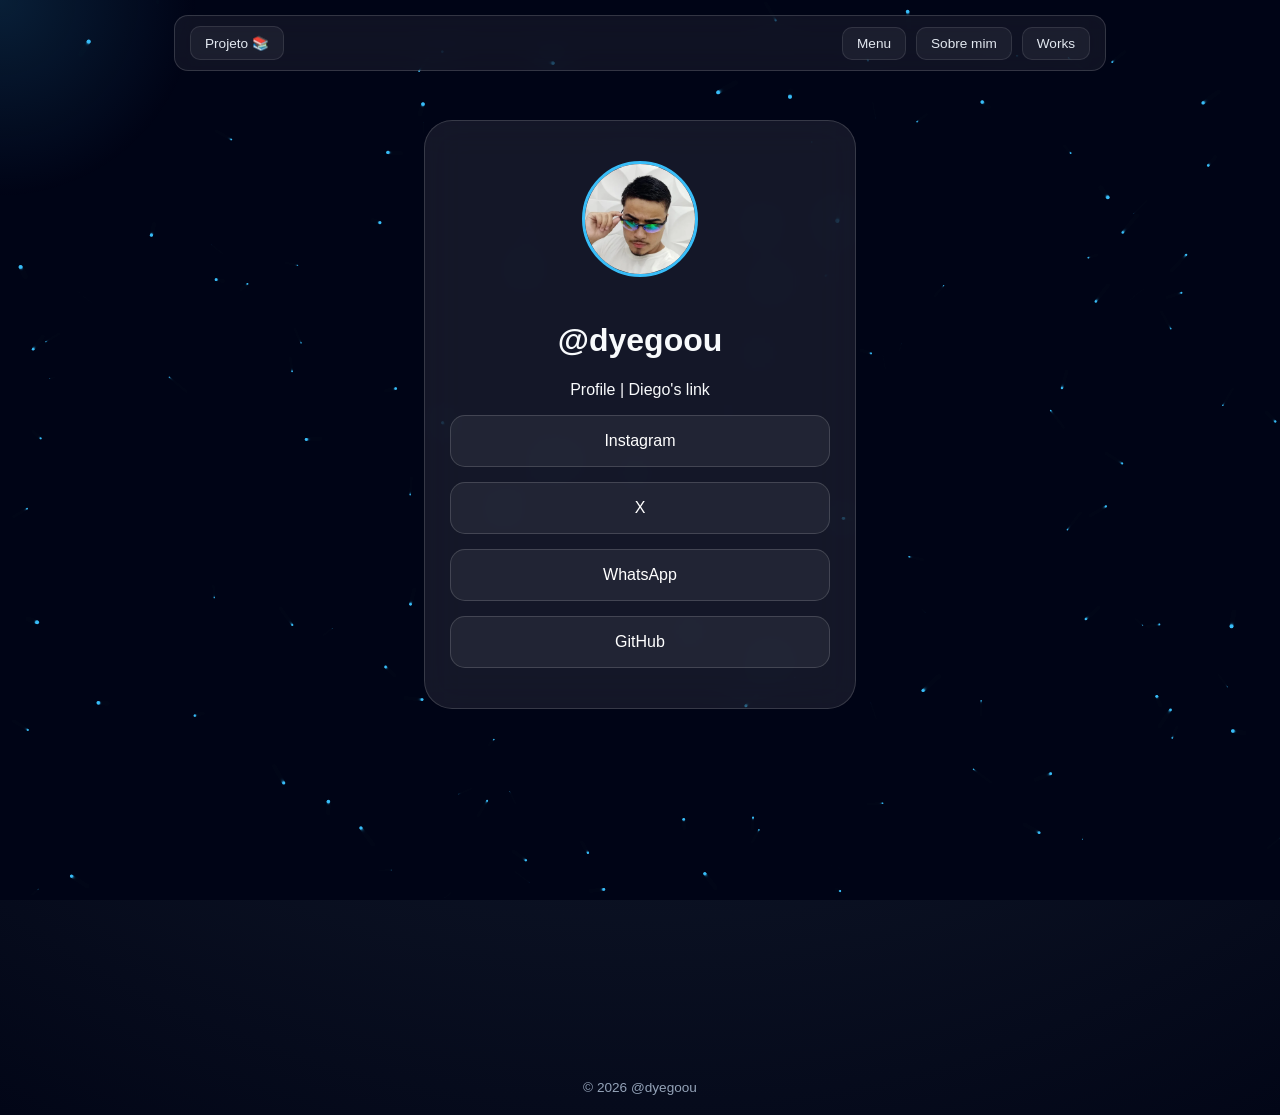
<file: index.html>
<!DOCTYPE html>
<html lang="pt-br">
<head>
<meta charset="UTF-8">
<meta name="viewport" content="width=device-width, initial-scale=1.0">
<link rel="icon" href="images/dyegoou.webp" type="image/webp">
<link rel="stylesheet" href="style.css">
<title>@dyegoou | devLinks</title>
</head>

<body>

<!-- TOPBAR -->
<div class="topbar">

    <a href="index.html" class="logo">Projeto 📚</a>

    <div class="menu-toggle" id="menuToggle">☰</div>

<div class="topbar-right" id="menu">
    <a href="index.html">Menu</a> <!-- NOVO -->
    <a href="aboutme.html">Sobre mim</a>
    <a href="works.html">Works</a>
</div>

</div>

<canvas id="bgCanvas"></canvas>
<div class="glow" id="glow"></div>

<div class="wrapper">
<div class="container">

<img src="images/dyegoou.webp" class="profile-img" id="profilePic">

<h1>@dyegoou</h1>
<p>Profile | Diego's link</p>

<div class="links">
<a href="https://instagram.com/dyegoou" class="link-card instagram" target="_blank" rel="noopener noreferrer">Instagram</a>
<a href="https://x.com/dyegoouu" class="link-card x" target="_blank" rel="noopener noreferrer">X</a>
<a href="https://wa.me/11932078062" class="link-card whatsapp" target="_blank" rel="noopener noreferrer">WhatsApp</a>
<a href="https://github.com/dyegoou" class="link-card github" target="_blank" rel="noopener noreferrer">GitHub</a>
</div>

</div>
</div>

<footer>© 2026 @dyegoou</footer>

<!-- LIGHTBOX -->
<div class="image-overlay" id="overlay">
<span class="close-btn" id="closeBtn">&times;</span>
<a href="images/dyegoou.webp" download class="download-btn">⬇</a>
<img src="images/dyegoou.webp" class="expanded-img" id="fullImg">
</div>

<script>
/* PARTICULAS */
const canvas = document.getElementById("bgCanvas");
const ctx = canvas.getContext("2d");

canvas.width = innerWidth;
canvas.height = innerHeight;

let particles = [];

for (let i = 0; i < 150; i++) {
particles.push({
x: Math.random()*canvas.width,
y: Math.random()*canvas.height,
size: Math.random()*2,
speedX: Math.random()-0.5,
speedY: Math.random()-0.5
});
}

function animate(){
ctx.fillStyle="rgba(2,6,23,0.4)";
ctx.fillRect(0,0,canvas.width,canvas.height);

particles.forEach(p=>{
p.x+=p.speedX;
p.y+=p.speedY;

ctx.beginPath();
ctx.arc(p.x,p.y,p.size,0,Math.PI*2);
ctx.fillStyle="#38bdf8";
ctx.fill();
});

requestAnimationFrame(animate);
}
animate();

/* GLOW */
const glow=document.getElementById("glow");

document.addEventListener("mousemove",e=>{
glow.style.left=e.clientX+"px";
glow.style.top=e.clientY+"px";
});

/* LIGHTBOX */
const profilePic=document.getElementById('profilePic');
const overlay=document.getElementById('overlay');
const closeBtn=document.getElementById('closeBtn');
const fullImg=document.getElementById('fullImg');
const topbar=document.querySelector('.topbar');

profilePic.onclick = () => {
overlay.style.display = 'flex';
topbar.classList.add('hidden');
setTimeout(() => fullImg.style.transform = 'scale(1)', 10);
};

function closeLightbox(){
fullImg.style.transform = 'scale(0.7)';
topbar.classList.remove('hidden');
setTimeout(() => overlay.style.display = 'none', 300);
}

closeBtn.onclick=closeLightbox;

overlay.onclick=(e)=>{
if(e.target!==fullImg)closeLightbox();
};

/* MENU MOBILE FUNCIONANDO */
const toggle = document.getElementById("menuToggle");
const menu = document.getElementById("menu");

if (toggle && menu) {
    toggle.addEventListener("click", () => {
        menu.classList.toggle("active");
    });
}
</script>

</body>
</html>
</file>
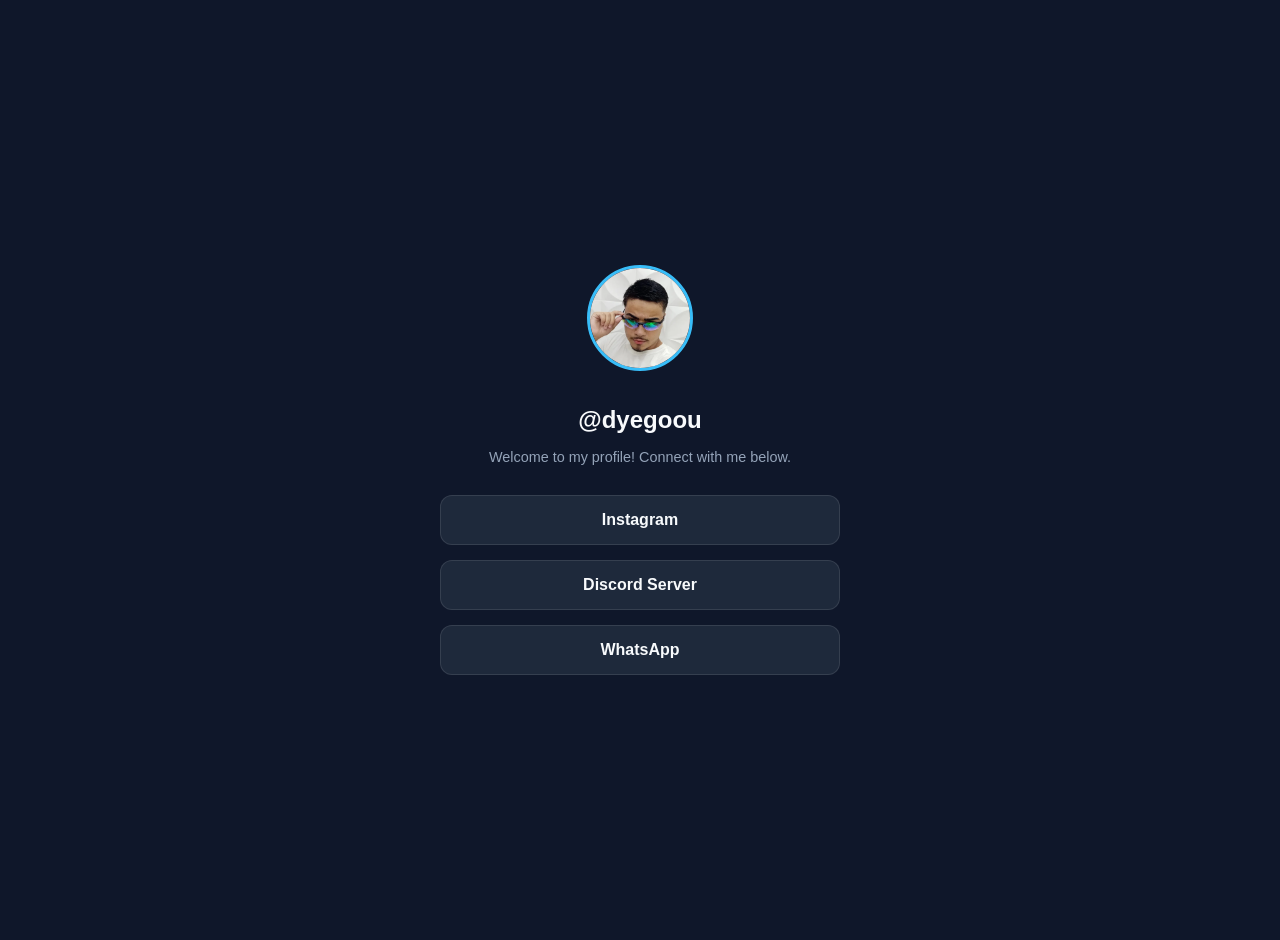
<file: vscode/index.html>
<!DOCTYPE html>
<html lang="en">
<head>
    <meta charset="UTF-8">
    <meta name="viewport" content="width=device-width, initial-scale=1.0">
    <title>My Profile | Links</title>
    <style>
        :root {
            --bg-color: #0f172a;
            --card-bg: #1e293b;
            --text-color: #f8fafc;
            --accent-color: #38bdf8;
            --hover-color: #0ea5e9;
        }

        body {
            font-family: 'Segoe UI', Tahoma, Geneva, Verdana, sans-serif;
            background-color: var(--bg-color);
            color: var(--text-color);
            display: flex;
            justify-content: center;
            align-items: center;
            min-height: 100vh;
            margin: 0;
            padding: 20px;
        }

        .container {
            width: 100%;
            max-width: 400px;
            text-align: center;
        }

        .profile-img {
            width: 100px;
            height: 100px;
            border-radius: 50%;
            border: 3px solid var(--accent-color);
            margin-bottom: 15px;
            object-fit: cover;
        }

        h1 {
            font-size: 1.5rem;
            margin-bottom: 5px;
        }

        p {
            font-size: 0.9rem;
            color: #94a3b8;
            margin-bottom: 30px;
        }

        .links {
            display: flex;
            flex-direction: column;
            gap: 15px;
        }

        .link-card {
            background-color: var(--card-bg);
            color: var(--text-color);
            text-decoration: none;
            padding: 15px;
            border-radius: 12px;
            font-weight: 600;
            transition: transform 0.2s, background-color 0.2s;
            border: 1px solid rgba(255, 255, 255, 0.1);
        }

        .link-card:hover {
            transform: scale(1.03);
            background-color: var(--accent-color);
            color: #000;
        }

        /* Specific colors on hover (Optional) */
        .instagram:hover { background-color: #E1306C; color: white; }
        .discord:hover { background-color: #5865F2; color: white; }
        .whatsapp:hover { background-color: #25D366; color: white; }

    </style>
</head>
<body>

    <div class="container">
        <img src="images/dyegoou.webp" alt="Profile Picture" class="profile-img">
        
        <h1>@dyegoou</h1>
        <p>Welcome to my profile! Connect with me below.</p>

        <div class="links">
            <a href="https://instagram.com/dyegoou" class="link-card instagram" target="_blank">Instagram</a>
            <a href="https://discord.gg/txrp2" class="link-card discord" target="_blank">Discord Server</a>
            <a href="https://wa.me/11932078062" class="link-card whatsapp" target="_blank">WhatsApp</a>
        </div>
    </div>

</body>
</html>
</file>
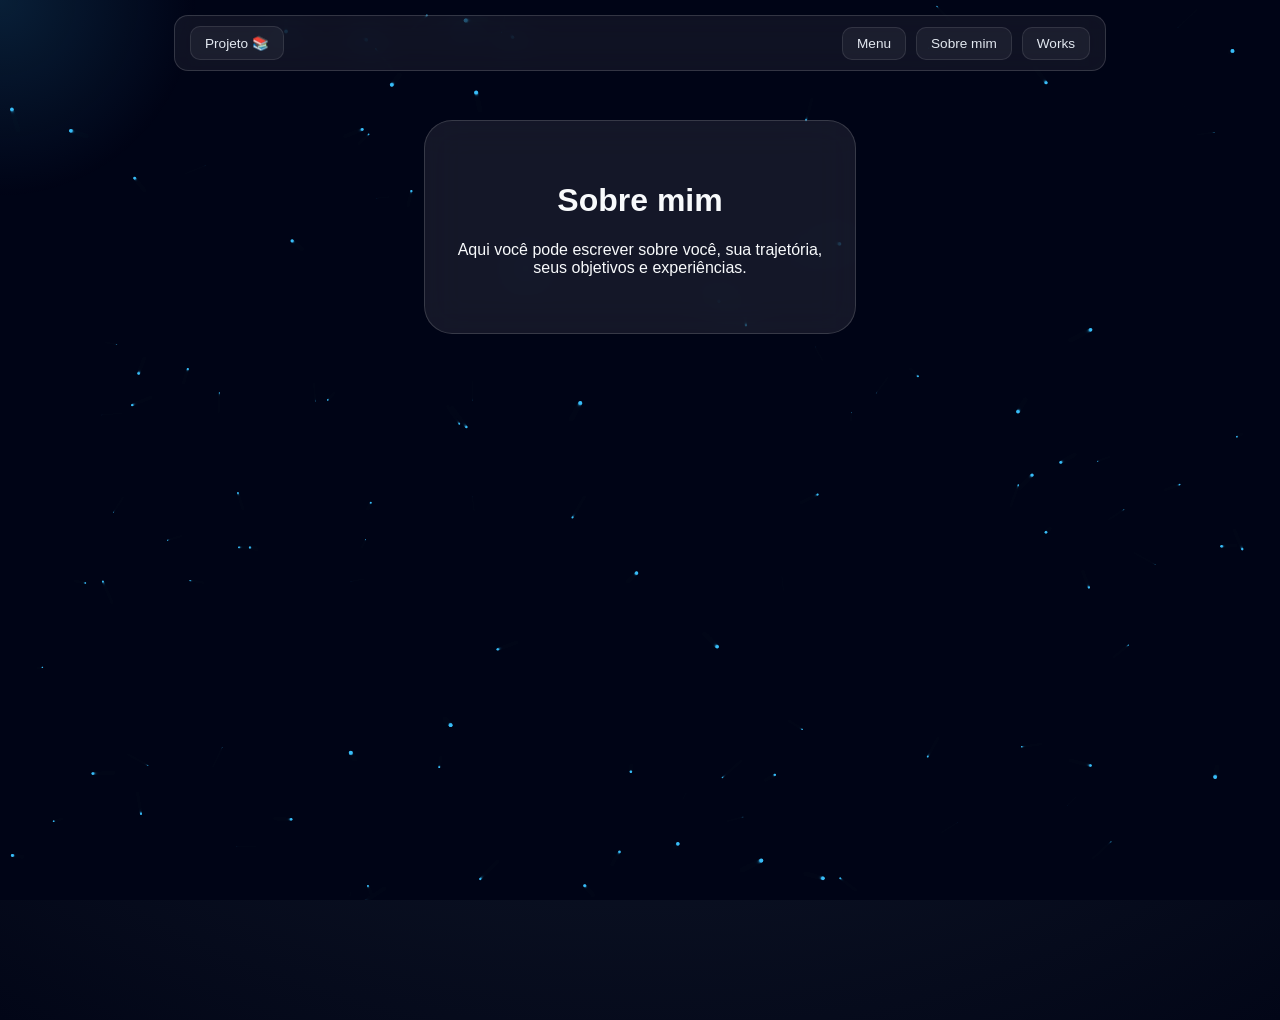
<file: aboutme.html>
<!DOCTYPE html>
<html lang="pt-br">
<head>
<meta charset="UTF-8">
<meta name="viewport" content="width=device-width, initial-scale=1.0">
<link rel="stylesheet" href="style.css">
<title>Sobre mim | @dyegoou</title>

</head>

<body>

<div class="topbar">

    <a href="index.html" class="logo">Projeto 📚</a>

    <div class="menu-toggle" id="menuToggle">☰</div>

<div class="topbar-right" id="menu">
    <a href="index.html">Menu</a> <!-- NOVO -->
    <a href="aboutme.html">Sobre mim</a>
    <a href="works.html">Works</a>
</div>

</div>

<canvas id="bgCanvas"></canvas>
<div class="glow" id="glow"></div>

<div class="wrapper">
<div class="container">
    <h1>Sobre mim</h1>
    <p>
        Aqui você pode escrever sobre você, sua trajetória, seus objetivos e experiências.
    </p>
</div>
</div>

<script>
/* FUNDO ANIMADO */
const canvas = document.getElementById("bgCanvas");
const ctx = canvas.getContext("2d");
canvas.width = innerWidth;
canvas.height = innerHeight;

let particles = [];
for (let i = 0; i < 120; i++) {
particles.push({
x: Math.random()*canvas.width,
y: Math.random()*canvas.height,
size: Math.random()*2,
speedX: Math.random()-0.5,
speedY: Math.random()-0.5
});
}

function animate(){
ctx.fillStyle="rgba(2,6,23,0.4)";
ctx.fillRect(0,0,canvas.width,canvas.height);
particles.forEach(p=>{
p.x+=p.speedX;
p.y+=p.speedY;
ctx.beginPath();
ctx.arc(p.x,p.y,p.size,0,Math.PI*2);
ctx.fillStyle="#38bdf8";
ctx.fill();
});
requestAnimationFrame(animate);
}
animate();

/* GLOW */
const glow=document.getElementById("glow");
document.addEventListener("mousemove",e=>{
glow.style.left=e.clientX+"px";
glow.style.top=e.clientY+"px";
});

/* MENU MOBILE FUNCIONANDO */
const toggle = document.getElementById("menuToggle");
const menu = document.getElementById("menu");

if (toggle && menu) {
    toggle.addEventListener("click", () => {
        menu.classList.toggle("active");
    });
}
</script>

</body>
</html>
</file>
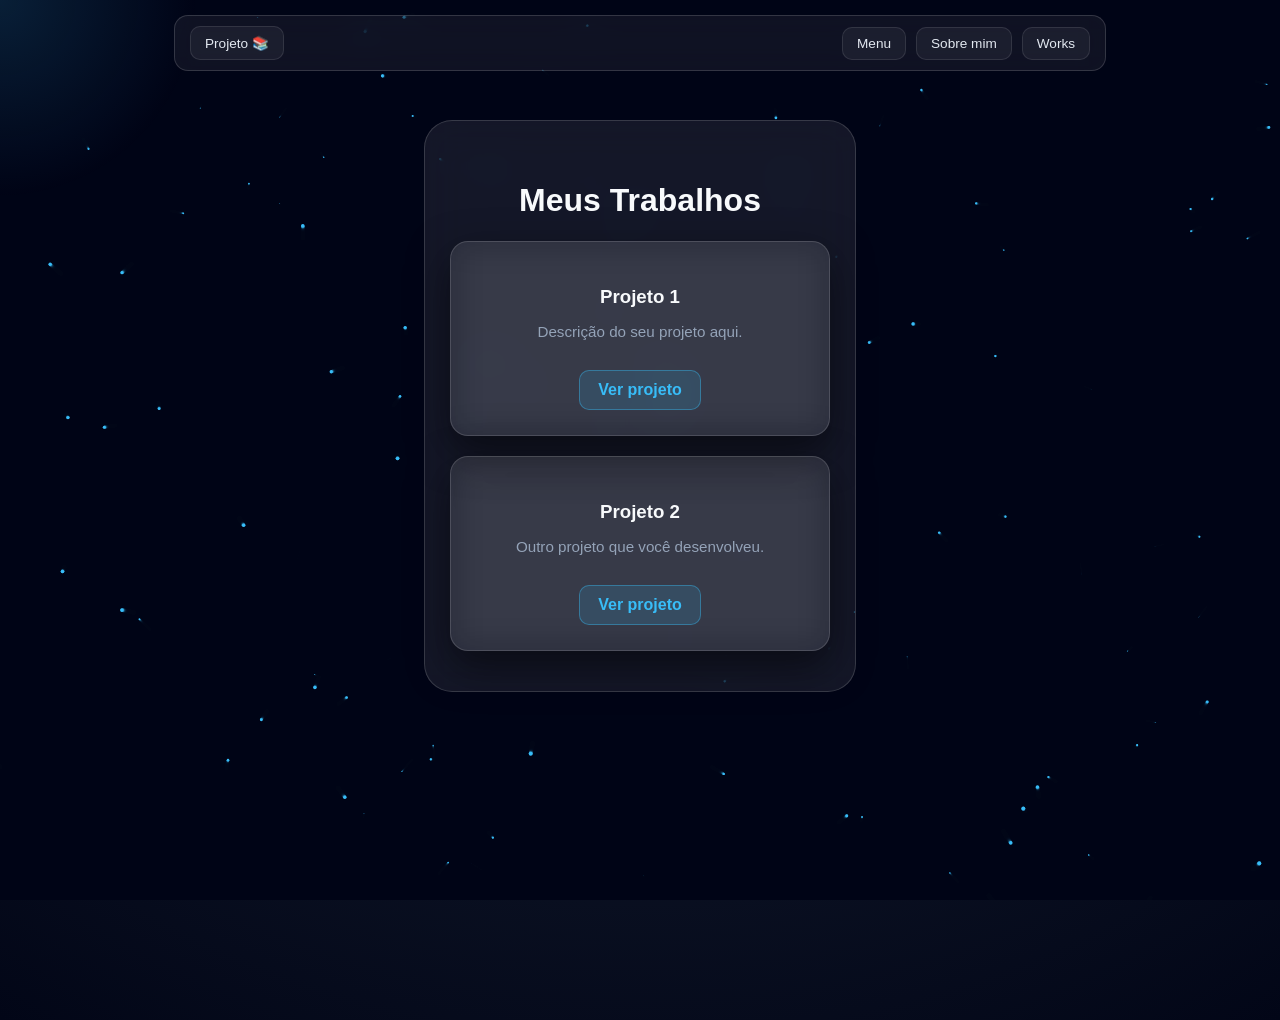
<file: works.html>
<!DOCTYPE html>
<html lang="pt-br">
<head>
<meta charset="UTF-8">
<meta name="viewport" content="width=device-width, initial-scale=1.0">
<link rel="stylesheet" href="style.css">
<title>Works | @dyegoou</title>
</head>

<body>

<div class="topbar">
    <a href="index.html" class="logo">Projeto 📚</a>

    <div class="menu-toggle" id="menuToggle">☰</div>

<div class="topbar-right" id="menu">
    <a href="index.html">Menu</a> <!-- NOVO -->
    <a href="aboutme.html">Sobre mim</a>
    <a href="works.html">Works</a>
</div>
</div>

<canvas id="bgCanvas"></canvas>
<div class="glow" id="glow"></div>

<div class="wrapper">
<div class="container">

<h1>Meus Trabalhos</h1>

<div class="work">
    <h3>Projeto 1</h3>
    <p>Descrição do seu projeto aqui.</p>

    <a href="#" class="btn-project open-project"
       data-title="Projeto 1"
       data-desc="Descrição completa do projeto 1.">
       Ver projeto
    </a>
</div>

<div class="work">
    <h3>Projeto 2</h3>
    <p>Outro projeto que você desenvolveu.</p>

    <a href="#" class="btn-project open-project"
       data-title="Projeto 2"
       data-desc="Descrição completa do projeto 2.">
       Ver projeto
    </a>
</div>

</div>
</div>

<!-- MODAL -->
<div class="project-overlay" id="projectOverlay">
    <div class="project-modal">
        <span class="close-project" id="closeProject">&times;</span>

        <h2 id="projectTitle"></h2>
        <p id="projectDesc"></p>
    </div>
</div>

<script>
/* FUNDO */
const canvas = document.getElementById("bgCanvas");
const ctx = canvas.getContext("2d");

canvas.width = innerWidth;
canvas.height = innerHeight;

let particles = [];

for (let i = 0; i < 120; i++) {
particles.push({
x: Math.random()*canvas.width,
y: Math.random()*canvas.height,
size: Math.random()*2,
speedX: Math.random()-0.5,
speedY: Math.random()-0.5
});
}

function animate(){
ctx.fillStyle="rgba(2,6,23,0.4)";
ctx.fillRect(0,0,canvas.width,canvas.height);

particles.forEach(p=>{
p.x+=p.speedX;
p.y+=p.speedY;

ctx.beginPath();
ctx.arc(p.x,p.y,p.size,0,Math.PI*2);
ctx.fillStyle="#38bdf8";
ctx.fill();
});

requestAnimationFrame(animate);
}
animate();

/* GLOW */
const glow=document.getElementById("glow");
document.addEventListener("mousemove",e=>{
glow.style.left=e.clientX+"px";
glow.style.top=e.clientY+"px";
});

/* MENU MOBILE */
const toggle = document.getElementById("menuToggle");
const menu = document.getElementById("menu");

if (toggle && menu) {
    toggle.addEventListener("click", () => {
        menu.classList.toggle("active");
    });
}

/* ===== MODAL PROJETO ===== */
const openBtns = document.querySelectorAll(".open-project");
const overlayProject = document.getElementById("projectOverlay");
const closeProject = document.getElementById("closeProject");

const title = document.getElementById("projectTitle");
const desc = document.getElementById("projectDesc");

openBtns.forEach(btn => {
    btn.addEventListener("click", (e) => {
        e.preventDefault();

        title.innerText = btn.dataset.title;
        desc.innerText = btn.dataset.desc;

        overlayProject.classList.add("active");
    });
});

function closeModal(){
    overlayProject.classList.remove("active");
}

closeProject.onclick = closeModal;

overlayProject.onclick = (e) => {
    if (e.target === overlayProject) closeModal();
};
</script>

</body>
</html>
</file>
<file: style.css>
:root {
    --accent: #38bdf8;
    --text: #f8fafc;
}

/* ===== BODY ===== */
body {
    margin: 0;
    font-family: 'Inter', sans-serif;
    color: var(--text);
    overflow-x: hidden;
    overflow-y: auto;
    background: radial-gradient(circle at top, #1e293b, #020617);
}

/* ===== TOPBAR ===== */
.topbar.hidden {
    opacity: 0;
    pointer-events: none;
    transition: 0.3s;
}

.topbar {
    position: fixed;
    top: 15px;
    left: 50%;
    transform: translateX(-50%);
    width: 90%;
    max-width: 900px;

    display: flex;
    justify-content: space-between;
    align-items: center;

    padding: 10px 15px;

    border-radius: 14px;
    background: rgba(255,255,255,0.06);
    backdrop-filter: blur(15px);
    border: 1px solid rgba(255,255,255,0.15);

    z-index: 999;
}

.topbar a {
    padding: 8px 14px;
    border-radius: 10px;
    background: rgba(255,255,255,0.05);
    border: 1px solid rgba(255,255,255,0.1);
    color: #e2e8f0;
    text-decoration: none;
    font-size: 0.85rem;
    transition: 0.3s;
}

.topbar a:hover {
    background: rgba(56,189,248,0.2);
    color: var(--accent);
}

.topbar-right {
    display: flex;
    gap: 10px;
}

/* ===== CANVAS ===== */
#bgCanvas {
    position: fixed;
    width: 100%;
    height: 100%;
    z-index: -1;
}

/* ===== GLOW ===== */
.glow {
    position: fixed;
    width: 400px;
    height: 400px;
    background: radial-gradient(circle, rgba(56,189,248,0.15), transparent 70%);
    pointer-events: none;
    transform: translate(-50%, -50%);
}

/* ===== WRAPPER ===== */
.wrapper {
    display: flex;
    justify-content: center;
    align-items: flex-start;
    min-height: 100vh;
    padding-top: 120px;
}

/* ===== CONTAINER ===== */
.container {
    width: 100%;
    max-width: 380px;
    text-align: center;
    padding: 40px 25px;
    border-radius: 28px;
    background: rgba(255,255,255,0.08);
    backdrop-filter: blur(18px);
    border: 1px solid rgba(255,255,255,0.15);
}

/* ===== WORKS CONTAINER ===== */
.works-container {
    max-width: 700px;
}

/* ===== PROFILE ===== */
.profile-img {
    width: 110px;
    height: 110px;
    border-radius: 50%;
    border: 3px solid var(--accent);
    margin-bottom: 20px;
    cursor: pointer;
}

/* ===== LINKS ===== */
.links {
    display: flex;
    flex-direction: column;
    gap: 15px;
}

.link-card {
    padding: 16px;
    border-radius: 15px;
    text-decoration: none;
    color: white;
    background: rgba(255,255,255,0.06);
    border: 1px solid rgba(255,255,255,0.15);
    transition: 0.3s;
}

.link-card:hover {
    transform: translateY(-4px);
}

/* ===== CORES ===== */
.instagram:hover { background: linear-gradient(45deg,#E1306C,#F77737); }
.x:hover { background: #000; }
.whatsapp:hover { background: #25D366; }
.github:hover { background: #171515; }

/* ===== WORKS (CARDS PREMIUM) ===== */
.work {
    width: 100%;
    box-sizing: border-box;

    margin-top: 20px;
    padding: 25px;

    border-radius: 18px;

    background: rgba(255,255,255,0.08);
    border: 1px solid rgba(255,255,255,0.15);

    backdrop-filter: blur(18px);

    box-shadow: 0 15px 40px rgba(0,0,0,0.5);

    transition: 0.35s;
}

.work:hover {
    transform: translateY(-6px) scale(1.01);
    border-color: rgba(56,189,248,0.5);
    box-shadow: 0 20px 50px rgba(56,189,248,0.15);
}

.work h3 {
    margin-bottom: 10px;
}

.work p {
    color: #94a3b8;
    font-size: 0.95rem;
}

/* ===== BOTÃO PROJETO ===== */
.btn-project {
    display: inline-block;
    margin-top: 15px;
    padding: 10px 18px;

    border-radius: 10px;

    background: rgba(56,189,248,0.15);
    border: 1px solid rgba(56,189,248,0.4);

    color: #38bdf8;
    text-decoration: none;
    font-weight: 600;

    transition: 0.3s;
}

.btn-project:hover {
    background: #38bdf8;
    color: #0f172a;
    box-shadow: 0 0 15px #38bdf8;
}

/* ===== ANIMAÇÃO ===== */
.reveal {
    opacity: 0;
    transform: translateY(40px);
    transition: 0.6s ease;
}

.reveal.active {
    opacity: 1;
    transform: translateY(0);
}

/* ===== LIGHTBOX ===== */
.image-overlay {
    display: none;
    position: fixed;
    inset: 0;
    background: rgba(15, 23, 42, 0.12);
    backdrop-filter: blur(10px);
    justify-content: center;
    align-items: center;
}

.download-btn {
    position: absolute;
    top: 25px;
    right: 90px;
}

.expanded-img {
    max-width: 85%;
    border-radius: 20px;
    transform: scale(0.7);
    transition: 0.3s;
}

.close-btn {
    position: absolute;
    top: 20px;
    right: 25px;
    font-size: 30px;
    cursor: pointer;
}

/* ===== FOOTER ===== */
footer {
    margin-top: 40px;
    padding: 20px 0;
    text-align: center;
    font-size: 0.85rem;
    color: #94a3b8;
}

/* ===== MENU MOBILE ===== */
.menu-toggle {
    display: none;
}

/* ===== MOBILE ===== */
@media (max-width: 600px) {

    .menu-toggle {
        display: block;
        font-size: 22px;
        cursor: pointer;
        padding: 6px 10px;
        border-radius: 8px;
        background: rgba(255,255,255,0.08);
        border: 1px solid rgba(255,255,255,0.15);
    }

    .topbar-right {
        position: fixed;
        top: 70px;
        right: 15px;

        display: flex;
        flex-direction: column;
        gap: 10px;

        background: rgba(15,23,42,0.95);
        backdrop-filter: blur(20px);

        padding: 15px;
        border-radius: 14px;

        border: 1px solid rgba(255,255,255,0.1);

        opacity: 0;
        transform: translateY(-10px);
        pointer-events: none;

        transition: 0.3s;
    }

    .topbar-right.active {
        opacity: 1;
        transform: translateY(0);
        pointer-events: auto;
    }

    .logo {
        font-size: 0.7rem;
    }

    .wrapper {
        padding-top: 100px;
    }

    .container {
        max-width: 92%;
        padding: 20px 15px;
    }

    .profile-img {
        width: 80px;
        height: 80px;
    }

    .link-card {
        font-size: 0.9rem;
        padding: 14px;
    }

    /* 🔥 CORREÇÃO DEFINITIVA DO WORKS */
    .work {
        width: 100%;
        box-sizing: border-box;
        padding: 18px;
    }
}

/* ===== MODAL PROJETO ===== */
.project-overlay {
    display: none;
    position: fixed;
    inset: 0;

    background: rgba(15,23,42,0.2);
    backdrop-filter: blur(12px);

    justify-content: center;
    align-items: center;

    z-index: 9999;
}

/* CARD */
.project-modal {
    width: 90%;
    max-width: 420px;

    padding: 30px;

    border-radius: 20px;

    background: rgba(255,255,255,0.08);
    border: 1px solid rgba(255,255,255,0.15);

    backdrop-filter: blur(20px);

    box-shadow: 0 30px 80px rgba(0,0,0,0.7);

    text-align: center;

    transform: translateY(40px) scale(0.9);
    opacity: 0;

    transition: 0.4s ease;
}

/* ATIVO */
.project-overlay.active {
    display: flex;
}

.project-overlay.active .project-modal {
    transform: translateY(0) scale(1);
    opacity: 1;
}

/* BOTÃO FECHAR */
.close-project {
    position: absolute;
    top: 20px;
    right: 25px;
    font-size: 28px;
    cursor: pointer;
}
</file>
